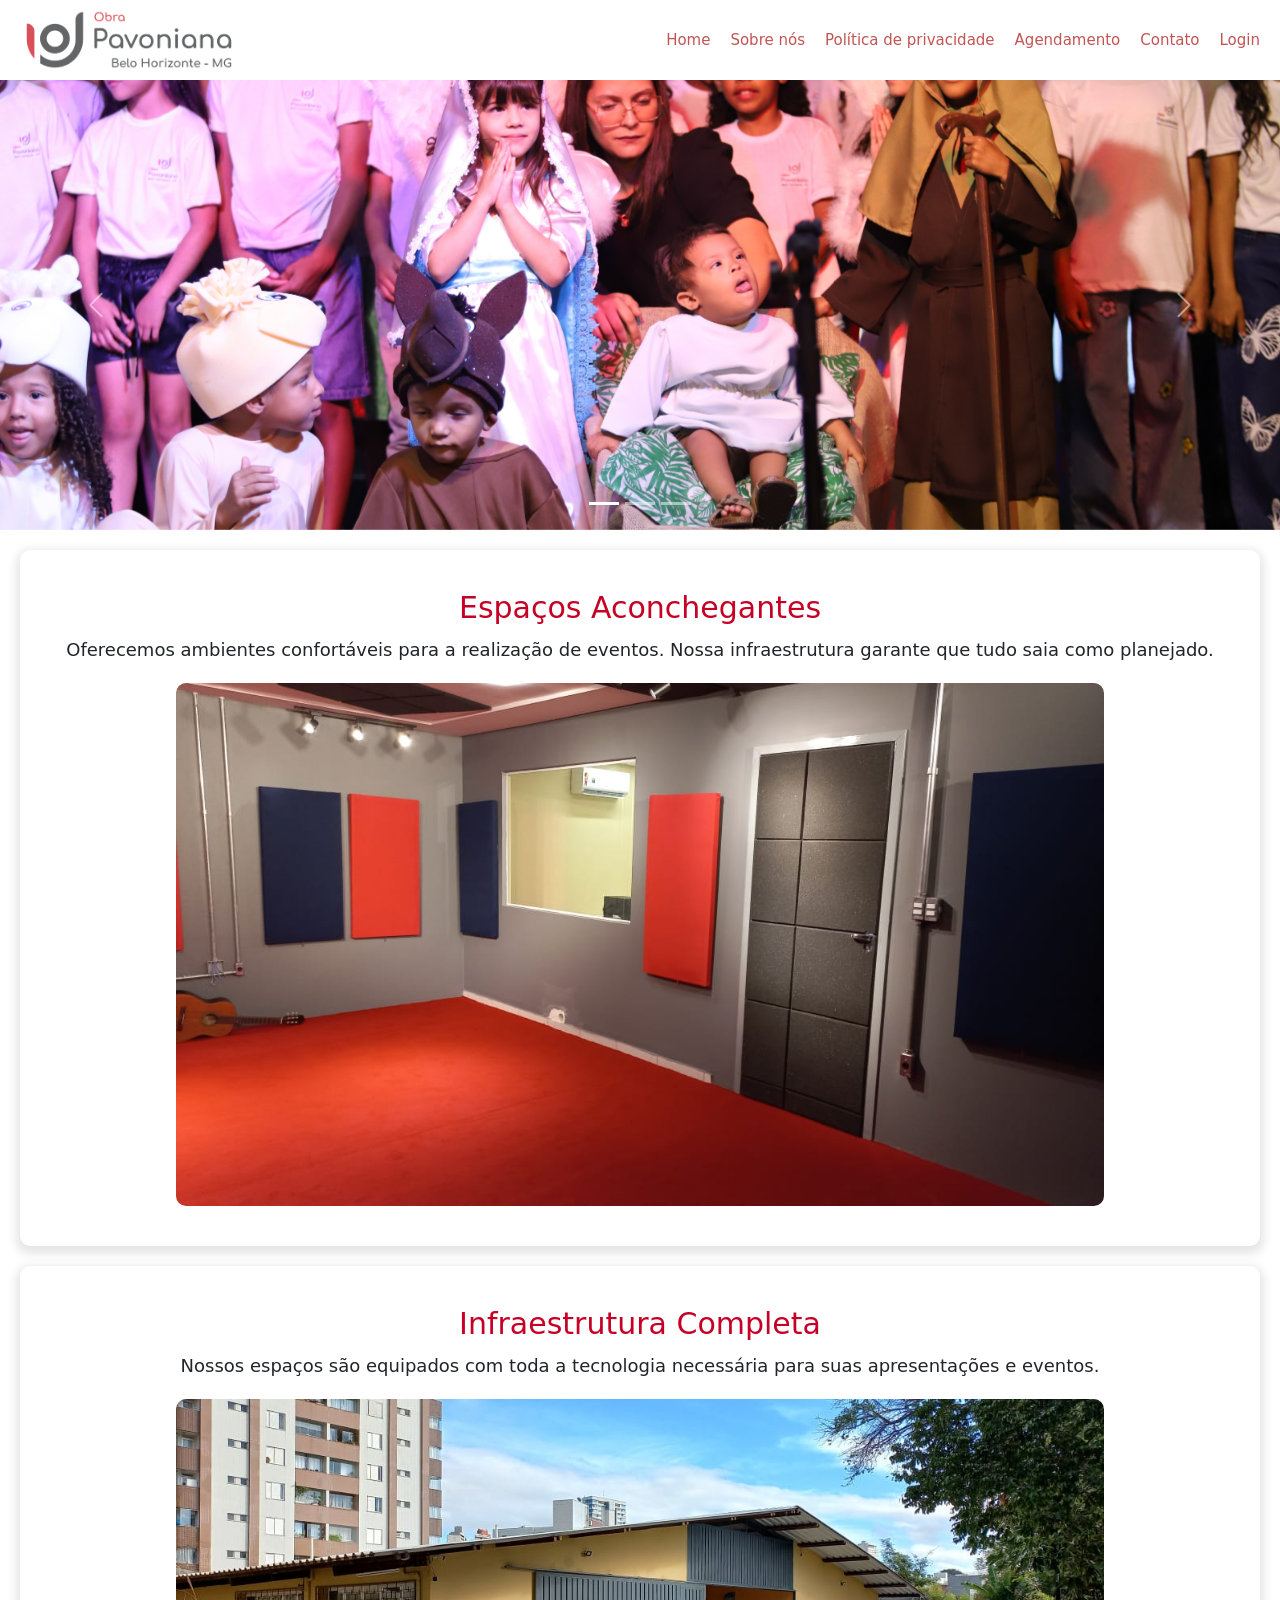
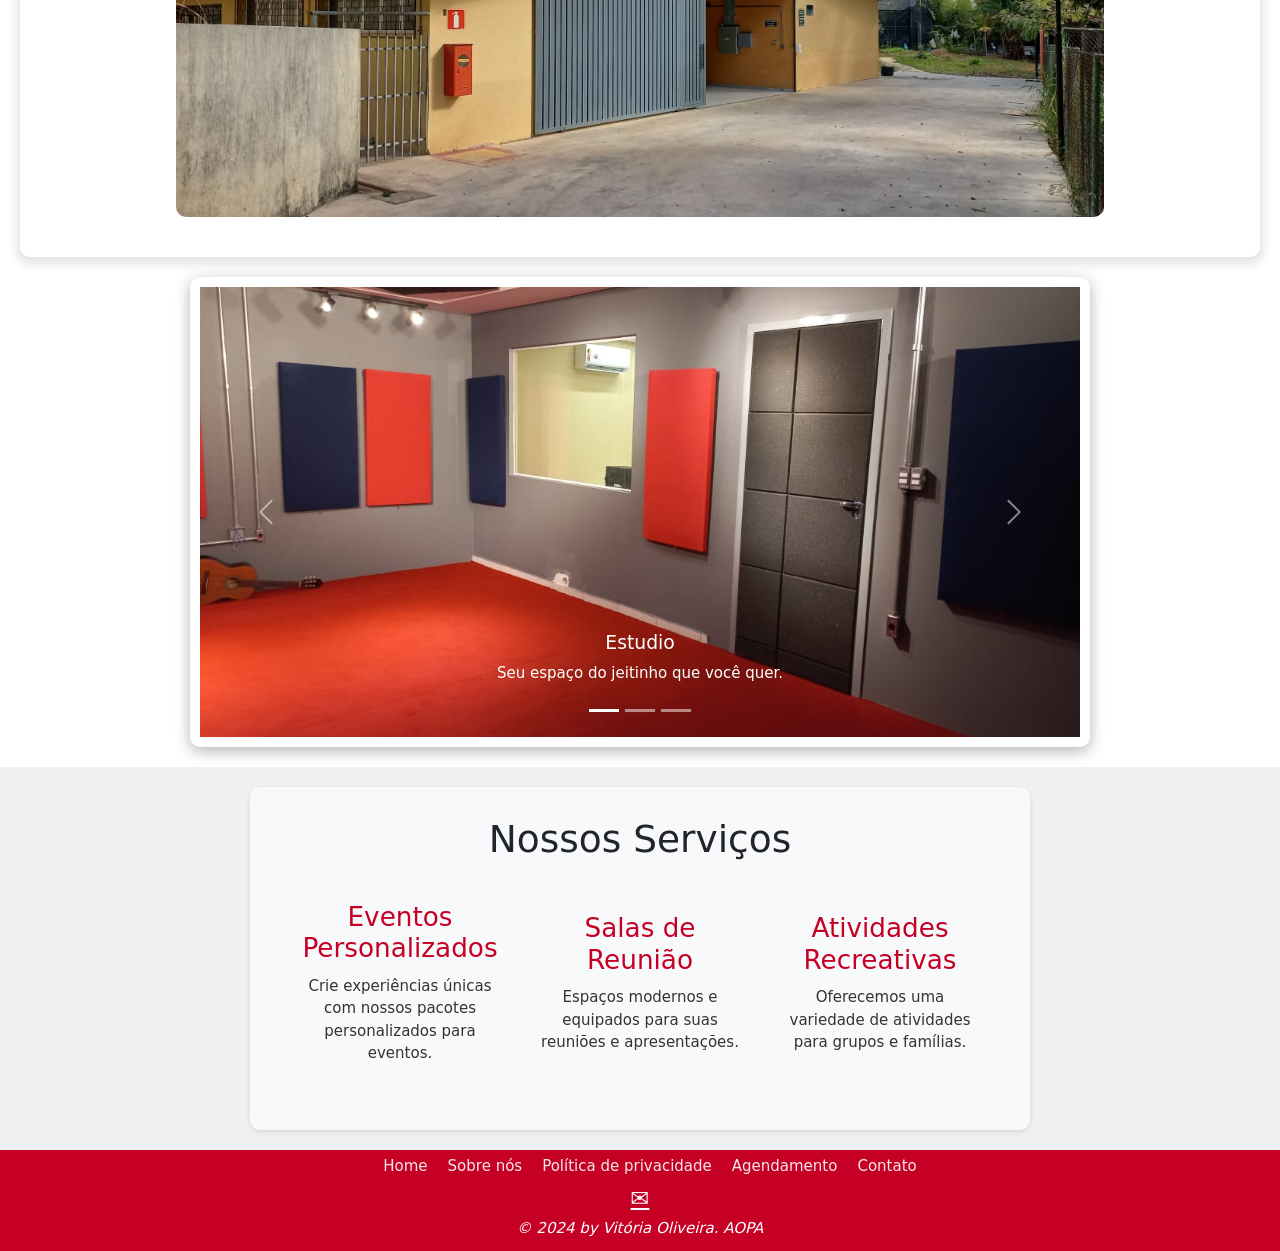
<file: index.html>
<!DOCTYPE html>
<html lang="pt-BR">
  <head>
    <meta charset="UTF-8" />
    <meta name="viewport" content="width=device-width, initial-scale=1.0" />
    <title>AOPA</title>
    <!-- Fonte Google -->
    <link rel="preconnect" href="https://fonts.googleapis.com" />
    <link rel="preconnect" href="https://fonts.gstatic.com" crossorigin />
    <link
      href="https://fonts.googleapis.com/css2?family=Wix+Madefor+Text:ital,wght@0,400..800;1,400..800&display=swap"
      rel="stylesheet"
    />

    <link rel="stylesheet" href="./assets/css/home.css" />
    <link rel="stylesheet" href="./assets/css/bootstrap.min.css" />
  </head>
  <body>
    <header>
      <div class="logo">
        <img src="./assets/image/logo.HORIZONTAL.png" alt="Logo AOPA" />
      </div>

      <div class="navegacao">
        <nav>
          <ul>
            <li><a href="./index.html">Home</a></li>
            <li><a href="./pages/Sobrenos.html">Sobre nós</a></li>
            <li>
              <a href="./pages/politica_de_privacidade.html">Política de privacidade</a>
            </li>
            <li><a href="./pages/agendamento.html">Agendamento</a></li>
            <li><a href="./pages/contato.html">Contato</a></li>
            <li><a href="./pages/login.html">Login</a></li>
          </ul>
        </nav>
      </div>
    </header>

    <main>
      <!-- Banner / Carrossel Principal -->
      <section
        id="carousel-exemplo"
        class="carousel slide"
        data-bs-ride="carousel"
      >
        <div class="carousel-inner">
          <div data-bs-interval="2100" class="carousel-item active">
            <img
              class="d-block w-100"
              src="./assets/image/apresentacao.jpg"
              alt="Evento na AOPA"
            />
            <div class="carousel-caption"></div>
          </div>
          <div data-bs-interval="2100" class="carousel-item">
            <img
              class="d-block w-100"
              src="./assets/image/apresentacao2.jpg"
              alt="Apresentação cultural"
            />
            <div class="carousel-caption"></div>
          </div>
          <div data-bs-interval="2100" class="carousel-item">
            <img
              class="d-block w-100"
              src="./assets/image/festas.jpg"
              alt="Celebrações e eventos"
            />
            <div class="carousel-caption"></div>
          </div>
        </div>

        <button
          data-bs-target="#carousel-exemplo"
          data-bs-slide="prev"
          class="carousel-control-prev"
          type="button"
        >
          <span class="carousel-control-prev-icon"></span>
        </button>
        <button
          data-bs-target="#carousel-exemplo"
          data-bs-slide="next"
          class="carousel-control-next"
          type="button"
        >
          <span class="carousel-control-next-icon"></span>
        </button>

        <div class="carousel-indicators">
          <button
            type="button"
            data-bs-target="#carousel-exemplo"
            data-bs-slide-to="0"
            class="active"
            aria-current="true"
            aria-label="Slide 1"
          ></button>
          <button
            type="button"
            data-bs-target="#carousel-exemplo"
            data-bs-slide-to="1"
            aria-label="Slide 2"
          ></button>
          <button
            type="button"
            data-bs-target="#carousel-exemplo"
            data-bs-slide-to="2"
            aria-label="Slide 3"
          ></button>
        </div>
      </section>

      <!-- Apresentação dos Espaços -->
      <div class="B1">
        <h2>Espaços Aconchegantes</h2>
        <p>
          Oferecemos ambientes confortáveis para a realização de eventos. Nossa
          infraestrutura garante que tudo saia como planejado.
        </p>
        <img
          src="./assets/image/Estudio/WhatsApp Image 2024-07-31 at 10.43.00.jpeg"
          alt="Estúdio"
        />
      </div>

      <div class="B2">
        <h2>Infraestrutura Completa</h2>
        <p>
          Nossos espaços são equipados com toda a tecnologia necessária para suas
          apresentações e eventos.
        </p>
        <img
          src="./assets/image/centroprofissiolalizante/WhatsApp Image 2024-07-31 at 10.40.44 (1).jpeg"
          alt="Centro profissionalizante"
        />
      </div>

      <!-- Galeria dos Espaços Disponíveis -->
      <div class="B3">
        <div
          id="carouselExampleCaptions"
          class="carousel slide"
          data-bs-ride="carousel"
        >
          <div class="carousel-indicators">
            <button
              type="button"
              data-bs-target="#carouselExampleCaptions"
              data-bs-slide-to="0"
              class="active"
              aria-current="true"
              aria-label="Slide 1"
            ></button>
            <button
              type="button"
              data-bs-target="#carouselExampleCaptions"
              data-bs-slide-to="1"
              aria-label="Slide 2"
            ></button>
            <button
              type="button"
              data-bs-target="#carouselExampleCaptions"
              data-bs-slide-to="2"
              aria-label="Slide 3"
            ></button>
          </div>
          <div class="carousel-inner">
            <div class="carousel-item active">
              <img
                src="./assets/image/Estudio/WhatsApp Image 2024-07-31 at 10.43.00.jpeg"
                class="d-block w-100"
                alt="Estúdio da AOPA"
              />
              <div class="carousel-caption d-none d-md-block">
                <h5>Estudio</h5>
                <p>Seu espaço do jeitinho que você quer.</p>
              </div>
            </div>
            <div class="carousel-item">
              <img
                src="./assets/image/centroprofissiolalizante/WhatsApp Image 2024-07-31 at 10.40.44 (2).jpeg"
                class="d-block w-100"
                alt="Centro profissionalizante"
              />
              <div class="carousel-caption d-none d-md-block">
                <h5>Centro profisionalizante</h5>
                <p>Para formar memórias</p>
              </div>
            </div>
            <div class="carousel-item">
              <img
                src="./assets/image/quadra_ II/WhatsApp Image 2024-07-31 at 10.56.44 (1) (1).jpeg"
                class="d-block w-100"
                alt="Quadra esportiva"
              />
              <div class="carousel-caption d-none d-md-block">
                <h5>Quadra</h5>
                <p>Exercitar-se com seus amigos..</p>
              </div>
            </div>
          </div>
          <button
            class="carousel-control-prev"
            type="button"
            data-bs-target="#carouselExampleCaptions"
            data-bs-slide="prev"
          >
            <span class="carousel-control-prev-icon" aria-hidden="true"></span>
            <span class="visually-hidden">Anterior</span>
          </button>
          <button
            class="carousel-control-next"
            type="button"
            data-bs-target="#carouselExampleCaptions"
            data-bs-slide="next"
          >
            <span class="carousel-control-next-icon" aria-hidden="true"></span>
            <span class="visually-hidden">Próximo</span>
          </button>
        </div>
      </div>

      <!-- Serviços Oferecidos -->
      <div class="caixas">
        <div class="B4">
          <h1>Nossos Serviços</h1>
          <div class="services-container">
            <div class="service">
              <h3>Eventos Personalizados</h3>
              <p>
                Crie experiências únicas com nossos pacotes personalizados para
                eventos.
              </p>
            </div>
            <div class="service">
              <h3>Salas de Reunião</h3>
              <p>
                Espaços modernos e equipados para suas reuniões e apresentações.
              </p>
            </div>
            <div class="service">
              <h3>Atividades Recreativas</h3>
              <p>
                Oferecemos uma variedade de atividades para grupos e famílias.
              </p>
            </div>
          </div>
        </div>
      </div>
    </main>

    <script src="./assets/js/bootstrap.bundle.min.js"></script>

    <footer>
      <div class="footer-content">
        <div class="navegacao-footer">
          <nav>
            <ul>
              <li><a href="./index.html">Home</a></li>
              <li><a href="./pages/Sobrenos.html">Sobre nós</a></li>
              <li>
                <a href="./pages/politica_de_privacidade.html">Política de privacidade</a>
              </li>
              <li><a href="./pages/agendamento.html">Agendamento</a></li>
              <li><a href="./pages/contato.html">Contato</a></li>
            </ul>
          </nav>
        </div>
        <div class="social-icons">
          <a href="./pages/contato.html" class="icon">✉️</a>
        </div>
        <h5><em>© 2024 by Vitória Oliveira. AOPA</em></h5>
      </div>
    </footer>
  </body>
</html>
</file>
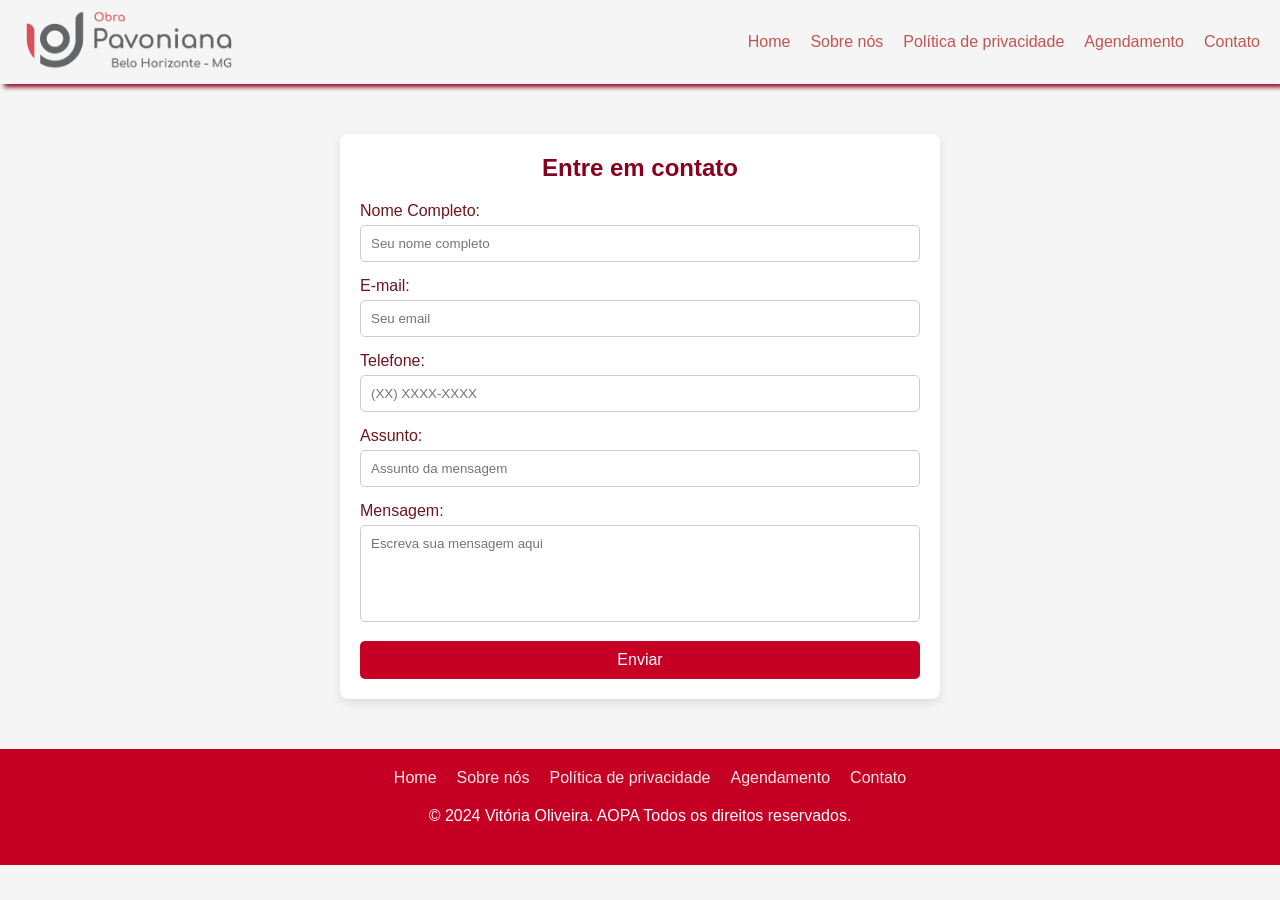
<file: pages/contato.html>
<!DOCTYPE html>
<html lang="pt-BR">
  <head>
    <meta charset="UTF-8" />
    <meta name="viewport" content="width=device-width, initial-scale=1.0" />
    <title>Contato | AOPA</title>
    <link rel="stylesheet" href="../assets/css/contato.css" />
  </head>
  <body>
    <header>
      <div class="logo">
        <img src="../assets/image/logo.HORIZONTAL.png" alt="Logo AOPA" />
      </div>

      <div class="navegacao">
        <nav>
          <ul>
            <li><a href="../index.html">Home</a></li>
            <li><a href="../pages/Sobrenos.html">Sobre nós</a></li>
            <li>
              <a href="../pages/politica_de_privacidade.html">Política de privacidade</a>
            </li>
            <li><a href="../pages/agendamento.html">Agendamento</a></li>
            <li><a href="../pages/contato.html">Contato</a></li>
          </ul>
        </nav>
      </div>
    </header>

    <main>
      <section class="contact-form-section">
        <h2>Entre em contato</h2>
        <form action="/enviar" method="post">
          <div class="form-group">
            <label for="nome">Nome Completo:</label>
            <input
              type="text"
              id="nome"
              name="nome"
              placeholder="Seu nome completo"
              required
            />
          </div>

          <div class="form-group">
            <label for="email">E-mail:</label>
            <input
              type="email"
              id="email"
              name="email"
              placeholder="Seu email"
              required
            />
          </div>

          <div class="form-group">
            <label for="telefone">Telefone:</label>
            <input
              type="tel"
              id="telefone"
              name="telefone"
              placeholder="(XX) XXXX-XXXX"
              required
            />
          </div>

          <div class="form-group">
            <label for="assunto">Assunto:</label>
            <input
              type="text"
              id="assunto"
              name="assunto"
              placeholder="Assunto da mensagem"
              required
            />
          </div>

          <div class="form-group">
            <label for="mensagem">Mensagem:</label>
            <textarea
              id="mensagem"
              name="mensagem"
              rows="5"
              placeholder="Escreva sua mensagem aqui"
              required
            ></textarea>
          </div>

          <button type="submit">Enviar</button>
        </form>
      </section>
    </main>

    <footer>
      <div class="navegacao-footer">
        <nav>
          <ul>
            <li><a href="../index.html">Home</a></li>
            <li><a href="../pages/Sobrenos.html">Sobre nós</a></li>
            <li>
              <a href="../pages/politica_de_privacidade.html">Política de privacidade</a>
            </li>
            <li><a href="../pages/agendamento.html">Agendamento</a></li>
            <li><a href="../pages/contato.html">Contato</a></li>
          </ul>
        </nav>
      </div>
      <p>&copy; 2024 Vitória Oliveira. AOPA Todos os direitos reservados.</p>
    </footer>
  </body>
</html>
</file>
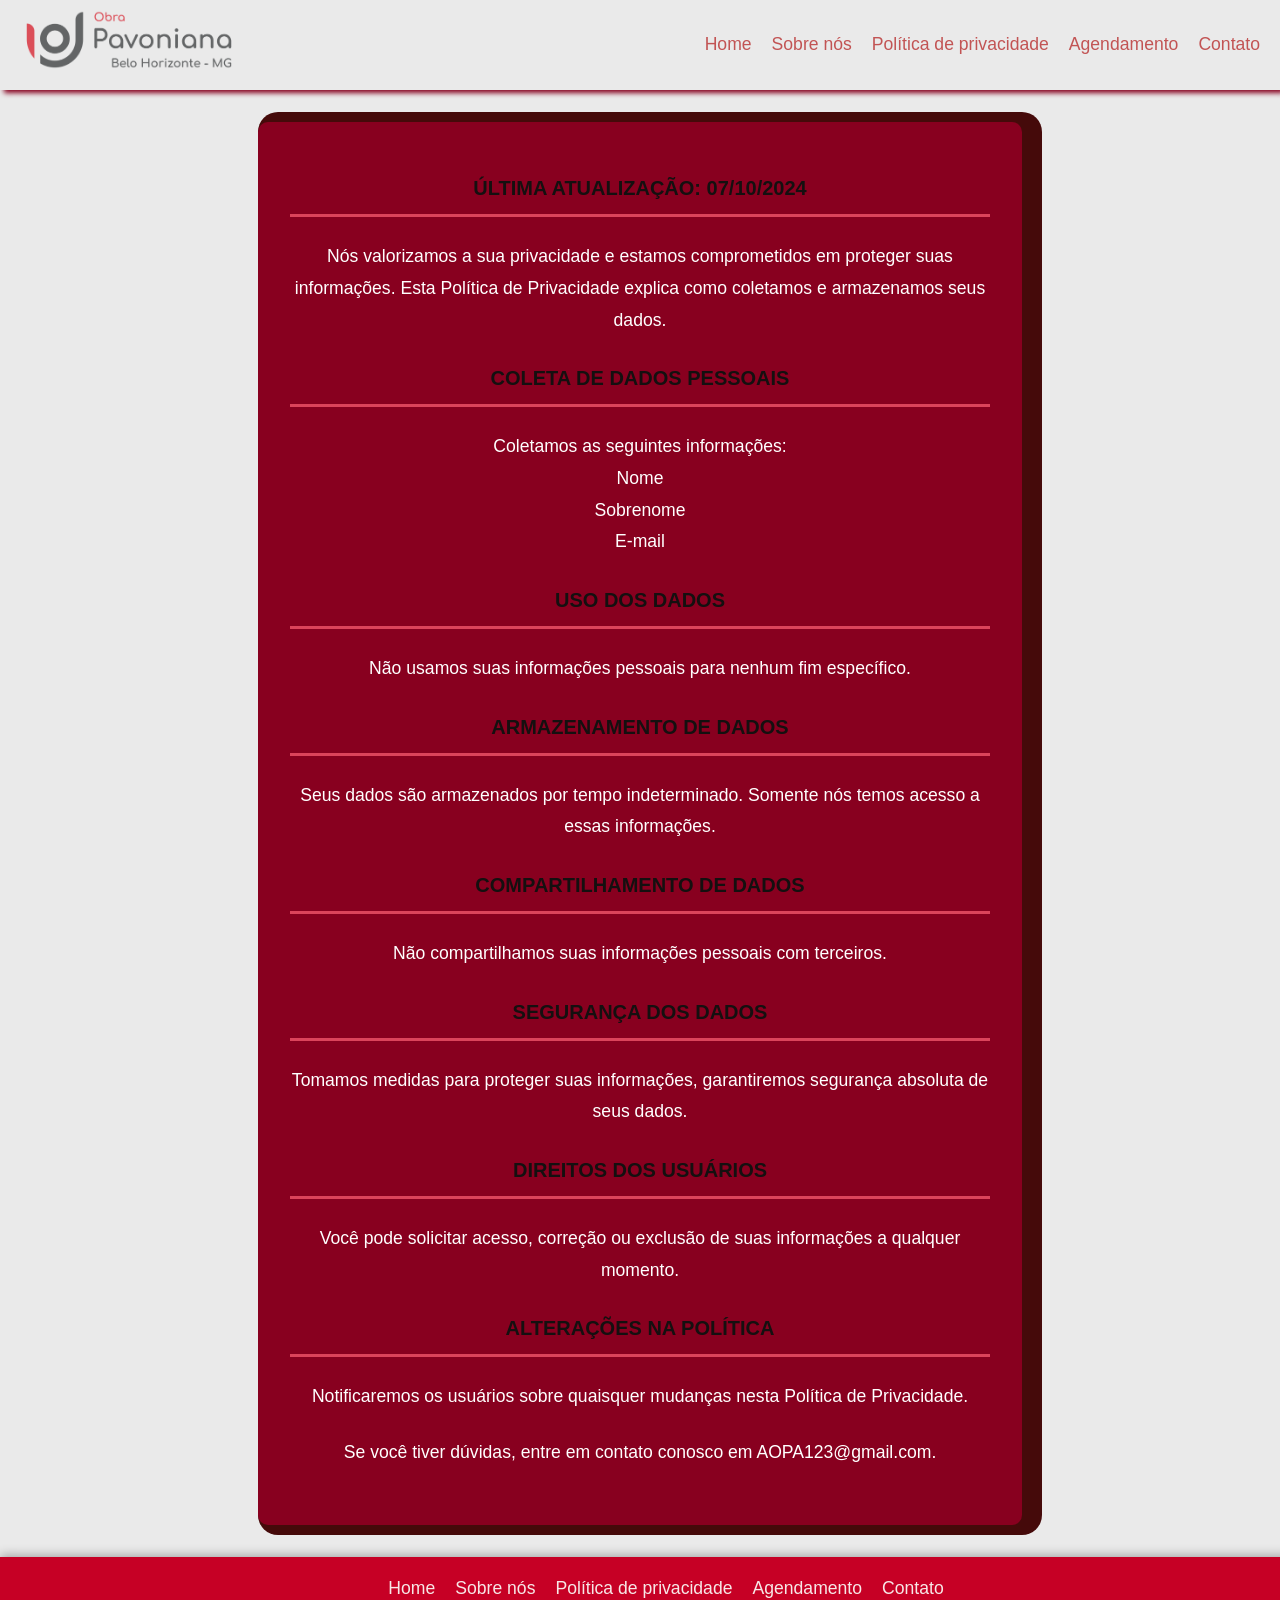
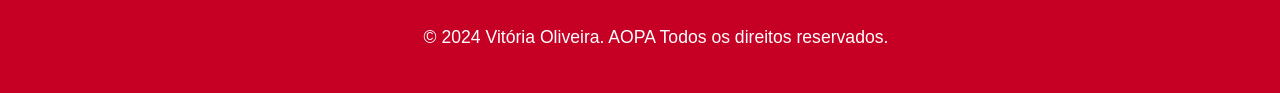
<file: pages/politica_de_privacidade.html>
<!DOCTYPE html>
<html lang="pt-BR">
  <head>
    <meta charset="UTF-8" />
    <meta name="viewport" content="width=device-width, initial-scale=1.0" />
    <link rel="stylesheet" href="../assets/css/politica_se_privacidade.css" />
    <title>Política de Privacidade | AOPA</title>
  </head>
  <body>
    <header>
      <div class="logo">
        <img src="../assets/image/logo.HORIZONTAL.png" alt="Logo AOPA" />
      </div>

      <div class="navegacao">
        <nav>
          <ul>
            <li><a href="../index.html">Home</a></li>
            <li><a href="../pages/Sobrenos.html">Sobre nós</a></li>
            <li>
              <a href="../pages/politica_de_privacidade.html">Política de privacidade</a>
            </li>
            <li><a href="../pages/agendamento.html">Agendamento</a></li>
            <li><a href="../pages/contato.html">Contato</a></li>
          </ul>
        </nav>
      </div>
    </header>

    <main>
      <section>
        <h2>Última atualização: 07/10/2024</h2>
        <p>
          Nós valorizamos a sua privacidade e estamos comprometidos em proteger
          suas informações. Esta Política de Privacidade explica como coletamos
          e armazenamos seus dados.
        </p>
      </section>
      <section>
        <h2>Coleta de Dados Pessoais</h2>
        <p>
          Coletamos as seguintes informações: <br />
          Nome <br />
          Sobrenome <br />
          E-mail <br />
        </p>
      </section>
      <section>
        <h2>Uso dos Dados</h2>
        <p>Não usamos suas informações pessoais para nenhum fim específico.</p>
      </section>
      <section>
        <h2>Armazenamento de Dados</h2>
        <p>
          Seus dados são armazenados por tempo indeterminado. Somente nós temos
          acesso a essas informações.
        </p>
      </section>
      <section>
        <h2>Compartilhamento de Dados</h2>
        <p>Não compartilhamos suas informações pessoais com terceiros.</p>
      </section>
      <section>
        <h2>Segurança dos Dados</h2>
        <p>
          Tomamos medidas para proteger suas informações, garantiremos segurança
          absoluta de seus dados.
        </p>
      </section>
      <section>
        <h2>Direitos dos Usuários</h2>
        <p>
          Você pode solicitar acesso, correção ou exclusão de suas informações a
          qualquer momento.
        </p>
      </section>
      <section>
        <h2>Alterações na Política</h2>
        <p>
          Notificaremos os usuários sobre quaisquer mudanças nesta Política de
          Privacidade.
        </p>
      </section>
      <section>
        <p>
          Se você tiver dúvidas, entre em contato conosco em AOPA123@gmail.com.
        </p>
      </section>
    </main>

    <footer>
      <div class="navegacao-footer">
        <nav>
          <ul>
            <li><a href="../index.html">Home</a></li>
            <li><a href="../pages/Sobrenos.html">Sobre nós</a></li>
            <li>
              <a href="../pages/politica_de_privacidade.html">Política de privacidade</a>
            </li>
            <li><a href="../pages/agendamento.html">Agendamento</a></li>
            <li><a href="../pages/contato.html">Contato</a></li>
          </ul>
        </nav>
      </div>
      <p>&copy; 2024 Vitória Oliveira. AOPA Todos os direitos reservados.</p>
    </footer>
  </body>
</html>
</file>
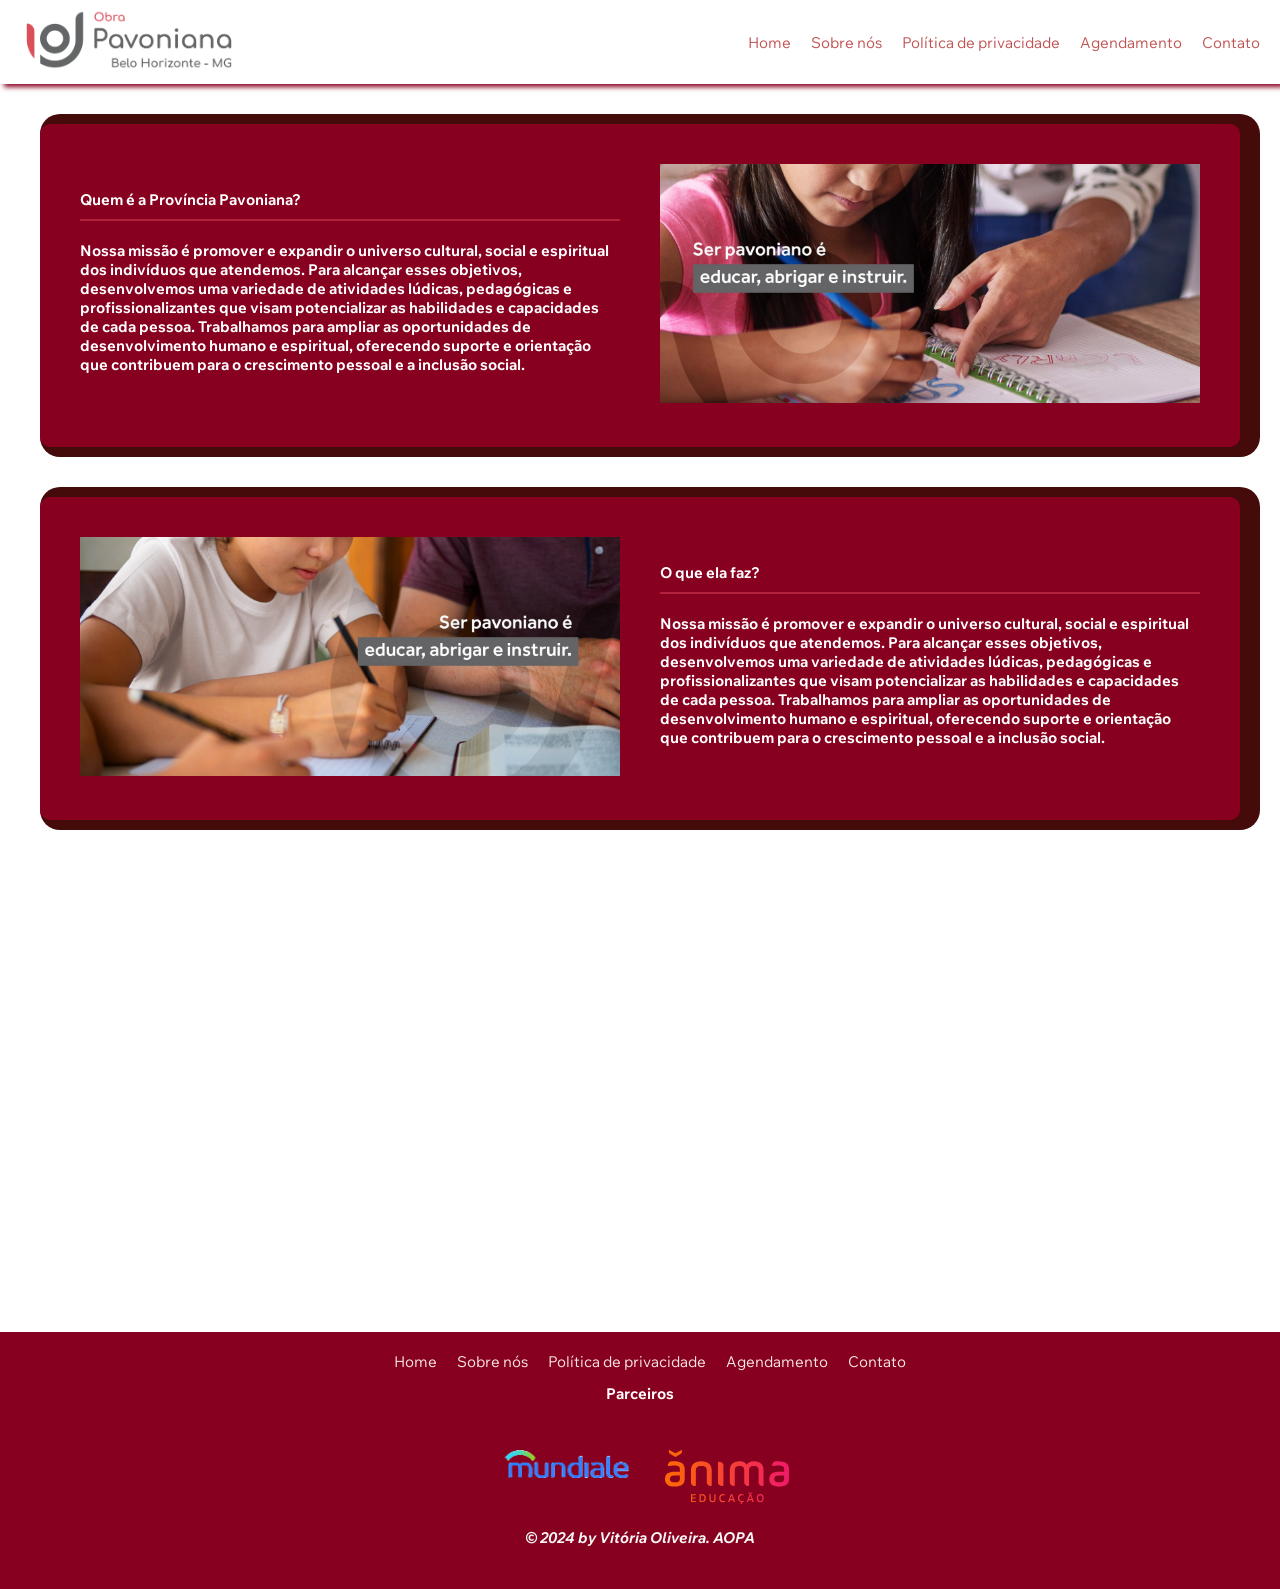
<file: pages/Sobrenos.html>
<!DOCTYPE html>
<html lang="pt-BR">
<head>
    <meta charset="UTF-8" />
    <meta name="viewport" content="width=device-width, initial-scale=1.0" />
    <link rel="stylesheet" href="../assets/css/Sobrenos.css" />
    <link href="https://unpkg.com/aos@2.3.1/dist/aos.css" rel="stylesheet">
    <script src="https://unpkg.com/aos@2.3.1/dist/aos.js"></script>
    <title>Sobre nós | AOPA</title>
</head>
<body>
    <header>
        <div class="logo">
          <img src="../assets/image/logo.HORIZONTAL.png" alt="Logo AOPA" />
        </div>
  
        <div class="navegacao">
          <nav>
            <ul>
              <li><a href="../index.html">Home</a></li>
              <li><a href="../pages/Sobrenos.html">Sobre nós</a></li>
              <li>
                <a href="../pages/politica_de_privacidade.html">Política de privacidade</a>
              </li>
              <li><a href="../pages/agendamento.html">Agendamento</a></li>
              <li><a href="../pages/contato.html">Contato</a></li>
            </ul>
          </nav>
        </div>
      </header>

    <main>
        <section class="about-us">
            <div class="container">
                <!-- Primeira seção -->
                <div data-aos="fade-right">
                    <div class="section-row">
                        <div class="text">
                            <h1>Quem é a Província Pavoniana?</h1>
                            <h4>
                                Nossa missão é promover e expandir o universo cultural, social e espiritual dos indivíduos que atendemos. Para alcançar esses objetivos, desenvolvemos uma variedade de atividades lúdicas, pedagógicas e profissionalizantes que visam potencializar as habilidades e capacidades de cada pessoa. Trabalhamos para ampliar as oportunidades de desenvolvimento humano e espiritual, oferecendo suporte e orientação que contribuem para o crescimento pessoal e a inclusão social.
                            </h4>
                        </div>
                        <div class="image">
                            <img src="../assets/image/sobre.jpg" alt="Sobre a Província Pavoniana" />
                        </div>
                    </div>
                </div>

                <!-- Segunda seção -->
                <div data-aos="fade-left">
                    <div class="section-row reverse">
                        <div class="text">
                            <h1>O que ela faz?</h1>
                            <h4>
                                Nossa missão é promover e expandir o universo cultural, social e espiritual dos indivíduos que atendemos. Para alcançar esses objetivos, desenvolvemos uma variedade de atividades lúdicas, pedagógicas e profissionalizantes que visam potencializar as habilidades e capacidades de cada pessoa. Trabalhamos para ampliar as oportunidades de desenvolvimento humano e espiritual, oferecendo suporte e orientação que contribuem para o crescimento pessoal e a inclusão social.
                            </h4>
                        </div>
                        <div class="image">
                            <img src="../assets/image/sobre2.jpg" alt="O que fazemos" />
                        </div>
                    </div>
                </div>

                <!-- Terceira seção -->
                <div data-aos="fade-right">
                    <div class="section-row">
                        <div class="text">
                            <h1>Nossos valores</h1>
                            <h4>Através de nossos programas e serviços, buscamos não apenas proporcionar um atendimento de qualidade, mas também fomentar um ambiente enriquecedor que estimule a aprendizagem contínua, a formação profissional e o aprimoramento pessoal. Nosso trabalho é guiado pelos princípios e valores de São Ludovico Pavoni, que inspiram nossa dedicação à causa do bem-estar e ao desenvolvimento integral dos nossos atendidos.
            Com uma abordagem focada no respeito, na dignidade e na promoção dos direitos humanos, a Associação das Obras Pavonianas de Assistência se empenha em construir um futuro mais justo e igualitário para todos, contribuindo significativamente para a formação de uma sociedade mais inclusiva e solidária.
                            </h4>
                        </div>
                        <div class="image">
                            <img src="../assets/image/sobre3.jpg" alt="Nossos Valores" />
                        </div>
                    </div>
                </div>
            </div>
        </section>

        <div class="footer-container">
            <footer>
                <div class="navegacao-footer">
                    <nav>
                      <ul>
                        <li><a href="../index.html">Home</a></li>
                        <li><a href="../pages/Sobrenos.html">Sobre nós</a></li>
                        <li>
                          <a href="../pages/politica_de_privacidade.html">Política de privacidade</a>
                        </li>
                        <li><a href="../pages/agendamento.html">Agendamento</a></li>
                        <li><a href="../pages/contato.html">Contato</a></li>
                      </ul>
                    </nav>
                  </div>
                <h2>Parceiros</h2>
                <a href="https://www.mundiale.ai/"><img src="../assets/image/mundiale.png" alt="Mundiale" /></a>
                <a href="https://ri.animaeducacao.com.br/"><img src="../assets/image/logo-anima.png" alt="Anima Educação" /></a>

                <h5><em>© 2024 by Vitória Oliveira. AOPA</em></h5>
            </footer>
        </div>
    </main>
  
    <script>
      AOS.init();
    </script>
</body>
</html>
</file>
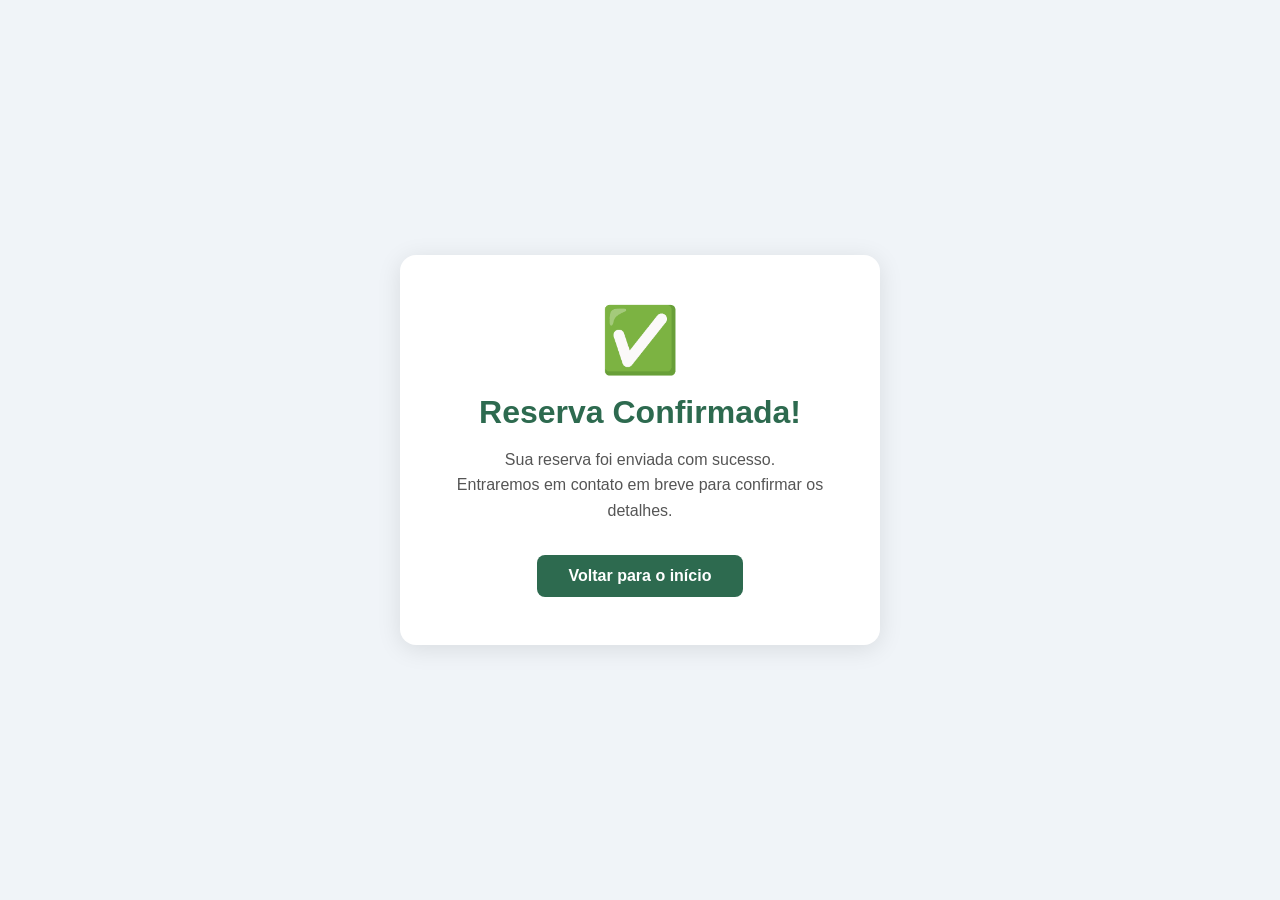
<file: pages/sucesso.html>
<!DOCTYPE html>
<html lang="pt-BR">
  <head>
    <meta charset="UTF-8" />
    <meta name="viewport" content="width=device-width, initial-scale=1.0" />
    <title>Reserva Confirmada | AOPA</title>
    <link rel="stylesheet" href="../assets/css/sucesso.css" />
  </head>
  <body>
    <main class="sucesso-container">
      <div class="sucesso-card">
        <div class="sucesso-icon">✅</div>
        <h1>Reserva Confirmada!</h1>
        <p>
          Sua reserva foi enviada com sucesso.<br />
          Entraremos em contato em breve para confirmar os detalhes.
        </p>
        <a href="../index.html" class="btn-voltar">Voltar para o início</a>
      </div>
    </main>
  </body>
</html>
</file>
<file: assets/css/home.css>
/* Importando a fonte */
@import url("https://fonts.googleapis.com/css2?family=Wix+Madefor+Text:ital,wght@0,631;1,631&display=swap");

* {
  font-size: 15px;
}

/* Aplicando a fonte à página */
body {
  font-family: "Wix Madefor Text", sans-serif;
  margin: 0;
  padding: 0;
  background-color: #ffffff; /* Cor de fundo mais escura */
  color: #ffffff; /* Texto branco para contraste */
}

header {
  display: flex;
  justify-content: space-between;
  align-items: center;
  padding: 10px 20px;
  box-shadow: #88001f 4px 3px 5px;
}

.logo img {
  max-height: 60px; /* Ajuste a altura da logo se necessário */
}

.navegacao ul {
  list-style: none;
  margin: 0;
  padding: 0;
  display: flex;
}

.navegacao li {
  margin-left: 20px;
}

.navegacao a {
  text-decoration: none;
  color: rgb(194, 84, 84);
}

/* Alterar pra colocar as medidas nos dois carroçol */
.carousel-inner img {
  object-fit: cover;
}

.B1 {
  display: flex;
  flex-direction: column; /* Alinhamento vertical */
  align-items: center;
  justify-content: center;
  padding: 40px;
  margin: 20px;
  background-color: #ffffff; /* fundo branco */
  box-shadow: 0 4px 10px 4px rgba(0, 0, 0, 0.1); /* sombra */
  border-radius: 10px; /* bordas arredondadas */
}

.B2 {
  display: flex;
  flex-direction: column; /* Alinhamento vertical */
  align-items: center;
  justify-content: center;
  padding: 40px;
  margin: 20px;
  background-color: #ffffff; /* fundo branco */
  box-shadow: 0 4px 10px 4px rgba(0, 0, 0, 0.1); /* sombra */
  border-radius: 10px; /* bordas arredondadas */
}

.B1 img,
.B2 img {
  max-width: 80%; /* Define uma largura máxima para as imagens */
  height: auto;
  border-radius: 10px;
  margin-top: 20px;
}

.B1 h2,
.B2 h2 {
  font-size: 2em; /* Título maior */
  color: #c60025; /* Cor dos títulos */
  margin-bottom: 10px; /* Espaço abaixo do título */
}

.B1 p,
.B2 p {
  font-size: 1.2em; /* Texto maior */
  text-align: center; /* Texto centralizado */
  margin: 0; /* Remove margens padrão */
}

.caixas {
  display: flex;
  justify-content: space-around;
  align-items: center;
  padding: 20px;
  background-color: rgb(240, 240, 240);
  flex-direction: row;
  flex-wrap: nowrap;
  align-content: flex-start;
}

.B3 {
  margin: 20px auto; /* Centraliza a B3 */
  max-width: 900px; /* Aumenta a largura máxima */
  box-shadow: 0 4px 15px rgba(0, 0, 0, 0.3); /* Aumenta a sombra */
  border-radius: 10px; /* Arredonda os cantos */
  overflow: hidden; /* Para que a sombra não fique aparente fora dos limites */
  padding: 10px; /* Adiciona espaço interno */
}

.carousel-inner img {
  max-width: 106%; /* Faz com que as imagens ocupem toda a largura disponível */
  height: auto; /* Mantém a proporção da imagem */
  max-height: 450px; /* Ajusta a altura máxima para as imagens do carrossel */
}

.B4 {
  background-color: #f8f9fa; /* Fundo claro */
  padding: 30px; /* Espaçamento interno */
  border-radius: 10px; /* Bordas arredondadas */
  box-shadow: 0 2px 5px rgba(0, 0, 0, 0.1); /* Sombra leve */
  text-align: center; /* Centraliza o texto */
}

.B4 h1 {
  margin-bottom: 20px; /* Espaçamento abaixo do título */
}

.services-container {
  display: flex; /* Flexbox para alinhar os serviços horizontalmente */
  justify-content: center; /* Centraliza os serviços */
  align-items: center; /* Alinha verticalmente os serviços */
  flex-wrap: wrap; /* Permite quebra de linha em telas menores */
}

.service {
  margin: 20px; /* Espaçamento entre os serviços */
  text-align: center; /* Centraliza o texto dentro do serviço */
  max-width: 200px; /* Largura máxima para cada serviço */
}

.service h3 {
  color: #c60025; /* Cor dos títulos */
  margin-bottom: 10px; /* Espaçamento abaixo do título */
}

.service p {
  color: #333; /* Cor do texto */
}

footer {
  text-align: center;
  padding: 5px 0; /* Reduzindo o padding superior e inferior */
  background-color: #c60025; /* Mantendo a cor moderna */
  color: white; /* Cor do texto */
  font-size: 0.9em; /* Diminuindo o tamanho da fonte, se desejar */
}

.footer-content {
  display: flex;
  flex-direction: column;
  align-items: center;
}

.navegacao-footer ul {
  list-style: none;
  margin: 0;
  padding: 0;
  display: flex;
}

.navegacao-footer li {
  margin-left: 20px;
}

.navegacao-footer a {
  text-decoration: none;
  color: rgb(247, 231, 231);
}

.navegacao-footer a:hover {
  text-decoration: none;
  color: rgb(0, 0, 0);
}

.social-icons {
  margin-top: 5px;
}

.icon {
  color: #ffffff;
  font-size: 1.5em; /* Tamanho dos ícones */
  margin: 0 15px; /* Espaço entre os ícones */
  transition: transform 0.3s; /* Efeito suave de hover */
}

.icon:hover {
  transform: scale(1.2); /* Aumenta o ícone no hover */
}
</file>
<file: assets/css/contato.css>
/* Aplica margin e padding zero a todos os elementos para remover espaçamentos padrão, 
e usa box-sizing para incluir bordas e paddings nas dimensões dos elementos */
* {
  margin: 0;
  padding: 0;
  box-sizing: border-box;
  font-family: Arial, sans-serif; /* Define a fonte padrão do site */
}

/* Estiliza o body, definindo a cor de fundo e a cor padrão do texto */
body {
  background-color: #f5f5f5; /* Cor de fundo cinza claro */
  color: #333; /* Cor do texto padrão (preto acinzentado) */
}

/* Estiliza o header, definindo sua exibição flexível para alinhamento entre logo e navegação */
header {
  display: flex; /* Flexbox para alinhar logo e navegação */
  justify-content: space-between; /* Espaço entre logo e menu de navegação */
  align-items: center; /* Alinha o conteúdo verticalmente ao centro */
  padding: 10px 20px; /* Espaçamento interno no topo e nas laterais */
  box-shadow: #88001f 4px 3px 5px; /* Sombra aplicada ao header */
}

/* Estiliza a logo dentro do header */
.logo img {
  max-height: 60px; /* Define a altura máxima da logo */
}

/* Estiliza a lista de navegação dentro do header */
.navegacao ul {
  list-style: none; /* Remove os marcadores da lista */
  margin: 0;
  padding: 0;
  display: flex; /* Exibe os itens de navegação lado a lado */
}

/* Estiliza cada item da lista de navegação */
.navegacao li {
  margin-left: 20px; /* Adiciona espaço entre os itens da navegação */
}

/* Estiliza os links da navegação */
.navegacao a {
  text-decoration: none; /* Remove o sublinhado dos links */
  color: rgb(194, 84, 84); /* Define a cor do texto dos links */
}

/* Estiliza a seção do formulário de contato */
.contact-form-section {
  max-width: 600px; /* Define a largura máxima do formulário */
  margin: 50px auto; /* Centraliza a seção com margens no topo e embaixo */
  background-color: white; /* Cor de fundo branca */
  padding: 20px; /* Espaçamento interno */
  border-radius: 8px; /* Bordas arredondadas */
  box-shadow: 0 4px 10px rgba(0, 0, 0, 0.1); /* Sombra leve para destacar a seção */
}

/* Estiliza o título da seção do formulário */
.contact-form-section h2 {
  text-align: center; /* Centraliza o título */
  margin-bottom: 20px; /* Adiciona espaço abaixo do título */
  color: #88001f; /* Define a cor do título */
}

/* Define o estilo dos grupos de formulário (cada campo) */
.form-group {
  margin-bottom: 15px; /* Adiciona espaço entre os campos */
}

/* Define o estilo das labels (rótulos) dos campos do formulário */
.form-group label {
  display: block; /* Faz com que as labels ocupem a largura inteira */
  margin-bottom: 5px; /* Espaço entre a label e o campo */
  color: #6e151f; /* Cor do texto das labels */
}

/* Estiliza os inputs e áreas de texto */
.form-group input,
.form-group textarea {
  width: 100%; /* Faz com que os campos ocupem a largura total do container */
  padding: 10px; /* Espaçamento interno nos campos */
  border: 1px solid #ccc; /* Define uma borda cinza clara */
  border-radius: 5px; /* Bordas arredondadas */
  resize: none; /* Impede que a área de texto seja redimensionada */
}

/* Estiliza o botão de envio */
button {
  width: 100%; /* O botão ocupa toda a largura do container */
  padding: 10px; /* Espaçamento interno */
  background-color: #c60025; /* Cor de fundo vermelha */
  border: none; /* Remove a borda padrão */
  color: white; /* Cor do texto branco */
  font-size: 16px; /* Tamanho da fonte do botão */
  cursor: pointer; /* Muda o cursor para indicar que é clicável */
  border-radius: 5px; /* Bordas arredondadas no botão */
  transition: background-color 0.3s ease; /* Transição suave ao passar o mouse */
}

/* Altera a cor de fundo do botão ao passar o mouse */
button:hover {
  background-color: #6c041c; /* Muda a cor de fundo para um tom mais escuro */
}

/* Estiliza o rodapé */
footer {
  text-align: center; /* Centraliza o texto do rodapé */
  padding: 20px; /* Espaçamento interno */
  background-color: #c60025; /* Cor de fundo vermelha */
  color: white; /* Cor do texto branco */
  margin-top: 50px; /* Adiciona espaço acima do rodapé */
}
footer p {
  margin: 20px;
}
.navegacao-footer ul {
  list-style: none; /* Remove os marcadores (bolinhas) da lista */
  margin: 0; /* Remove a margem padrão ao redor da lista */
  padding: 0; /* Remove o preenchimento padrão dentro da lista */
  display: flex; /* Define o layout da lista como flexível para alinhar os itens horizontalmente */
  justify-content: center; /* Centraliza os itens da lista horizontalmente */
}

.navegacao-footer li {
  margin-left: 20px; /* Adiciona uma margem à esquerda de 20px em cada item da lista para espaçamento */
}

.navegacao-footer a {
  text-decoration: none; /* Remove a linha de sublinhado dos links */
  color: rgb(
    247,
    231,
    231
  ); /* Define a cor do texto dos links para um tom claro de cinza */
}

.navegacao-footer a:hover {
  text-decoration: none; /* Mantém a remoção do sublinhado quando o cursor está sobre o link */
  color: rgb(
    0,
    0,
    0
  ); /* Muda a cor do texto dos links para preto quando o cursor está sobre eles */
}
</file>
<file: assets/css/politica_se_privacidade.css>
@import url("https://fonts.googleapis.com/css2?family=Montserrat:wght@400;700&display=swap");

:root {
  --color1: #db445b; /* Paleta 3 */
  --color2: #9d112e; /* Paleta 3 */
  --color3: #88001f; /* Paleta 3 */
  --color4: #646464; /* Paleta 1 */
  --color5: #7f1924; /* Paleta 1 */
}

body {
  font-family: "Wix Madefor Text", sans-serif;
  line-height: 1.8;
  margin: 0;
  padding: 0;
  background-color: rgba(0, 0, 0, 0.084);
  color: var(--color6); /* Texto branco para contraste */
  text-align: center;
}

header {
  display: flex;
  justify-content: space-between;
  align-items: center;
  padding: 10px 20px;
  box-shadow: #88001f 4px 3px 5px;
}

.logo img {
  max-height: 60px; /* Ajuste a altura da logo se necessário */
}

.navegacao ul {
  list-style: none;
  margin: 0;
  padding: 0;
  display: flex;
}

.navegacao li {
  margin-left: 20px;
}

.navegacao a {
  text-decoration: none;
  color: rgb(194, 84, 84);
}
main {
  padding: 2rem;
  background: #88001f;
  max-width: 700px;
  margin: 2rem auto;
  box-shadow: 10px 0px 0px 10px rgb(69, 10, 10);
  border-radius: 10px;
}

section ul {
  list-style: none;
}

h1 {
  color: white;
  font-size: 2.8rem;
  margin-bottom: 1rem;
  text-shadow: 1px 1px 2px rgba(0, 0, 0, 0.3);
}

h2 {
  color: rgb(20, 16, 16);
  border-bottom: 3px solid var(--color1);
  padding-bottom: 0.5rem;
  margin-bottom: 1.5rem;
  font-size: 20px;
  text-transform: uppercase;
}

p,
ul {
  margin-bottom: 1.5rem;
  color: #ffffff;
  font-size: 1.1rem;
}

ul {
  padding-left: 0; /* Garante que não há padding */
}

footer {
  text-align: center;
  align-items: center;
  padding: 1rem;
  background: #c60025;
  color: rgb(255, 255, 255);
  position: relative;
  bottom: 0;
  width: 100%;
  font-size: 0.9rem;
  box-shadow: 0 -2px 10px rgba(0, 0, 0, 0.3);
}

.navegacao-footer ul {
  list-style: none; /* Remove os marcadores (bolinhas) da lista */
  margin: 0; /* Remove a margem padrão ao redor da lista */
  padding: 0; /* Remove o preenchimento padrão dentro da lista */
  display: flex; /* Define o layout da lista como flexível para alinhar os itens horizontalmente */
  justify-content: center; /* Centraliza os itens da lista horizontalmente */
}

.navegacao-footer li {
  margin-left: 20px; /* Adiciona uma margem à esquerda de 20px em cada item da lista para espaçamento */
}

.navegacao-footer a {
  text-decoration: none; /* Remove a linha de sublinhado dos links */
  color: rgb(
    247,
    231,
    231
  ); /* Define a cor do texto dos links para um tom claro de cinza */
}

.navegacao-footer a:hover {
  text-decoration: none; /* Mantém a remoção do sublinhado quando o cursor está sobre o link */
  color: rgb(
    0,
    0,
    0
  ); /* Muda a cor do texto dos links para preto quando o cursor está sobre eles */
}
</file>
<file: assets/css/Sobrenos.css>
/* Importando a fonte */
@import url("https://fonts.googleapis.com/css2?family=Wix+Madefor+Text:ital,wght@0,631;1,631&display=swap");

* {
  font-size: 15px;
}

/* Aplicando a fonte à página */
body {
  font-family: "Wix Madefor Text", sans-serif;
  margin: 0;
  padding: 0;
  background-color: #ffffff; /* Cor de fundo mais escura */
  color: #ffffff; /* Texto branco para contraste */
}

header {
  display: flex;
  justify-content: space-between;
  align-items: center;
  padding: 10px 20px;
  box-shadow: #88001f 4px 3px 5px;
}

.logo img {
  max-height: 60px; /* Ajuste a altura da logo se necessário */
}

.navegacao ul {
  list-style: none;
  margin: 0;
  padding: 0;
  display: flex;
}

.navegacao li {
  margin-left: 20px;
}

.navegacao a {
  text-decoration: none;
  color: rgb(194, 84, 84);
}

/* Estilo do container principal */
.container {
  padding: 40px;
}

/* Estilo das seções */
.section-row {
  display: flex;
  align-items: center;
  justify-content: space-between;
  cursor: pointer;
  margin-bottom: 50px;
  flex-wrap: wrap; /* Permite que os itens se ajustem movendo-se para a próxima linha em telas menores */
  background-color: #88001f;
  border-radius: 10px;
  padding: 20px; /* Espaçamento interno */
  box-shadow: 10px 0px 0px 10px rgb(69, 10, 10); /* Sombra para profundidade */
}

.section-row.reverse {
  flex-direction: row-reverse; /* Inverte a ordem dos elementos (texto e imagem) */
}

/* Responsividade específica para telas menores */
@media (max-width: 768px) {
  .section-row,
  .section-row.reverse {
    flex-direction: column; /* Empilha texto e imagem verticalmente */
  }

  .image img {
    max-width: 90%; /* Em telas pequenas, as imagens ocupam 90% da largura */
  }
}

.text {
  flex: 1;
  padding: 20px;
}

.image {
  flex: 1;
  padding: 20px;
}

/* Ajustando imagens para ter o mesmo tamanho do texto */
.image img {
  width: 100%; /* Ocupa 100% da largura do container */
  max-width: 600px; /* Limita o tamanho máximo da imagem */
  height: auto; /* Mantém a proporção da imagem */
  object-fit: contain; /* Garante que a imagem se encaixe no espaço sem distorcer */
}

/* Estilo do footer */
/* Estilo do footer */
.footer-container {
  background-color:  #88001f; /* Cor de fundo do footer */
  padding: 20px;
  text-align: center;
}

.footer-container h2 {
  color: #ffffff; /* Cor do título no footer */
}

.footer-container img {
  max-width: 150px; /* Define o tamanho das imagens do footer */
  margin: 10px;
}

/* Novo estilo para o item h5 */
.footer-container h5 {
  color: #f7f7f7; /* Define a cor do texto */
  font-style: italic; /* Estilo itálico */
  margin-top: 10px; /* Margem superior para espaçamento */
  font-size: 0.9em; /* Tamanho da fonte menor */
}

/* Estilo adicional para títulos e parágrafos */
h1,
h4 {
  color: #ffffff; /* Títulos e parágrafos com texto em branco */
}

h1 {
  border-bottom: 2px solid #b2223d; /* Borda embaixo dos títulos para destaque */
  padding-bottom: 10px;
}

h4 {
  color: #ffffff; /* Parágrafos com um tom de rosa mais claro */
}

.section-row:hover {
  transition: background-color 0.3s; /* Suaviza a transição da cor */
}

.navegacao-footer ul {
  list-style: none; /* Remove os marcadores (bolinhas) da lista */
  margin: 0; /* Remove a margem padrão ao redor da lista */
  padding: 0; /* Remove o preenchimento padrão dentro da lista */
  display: flex; /* Define o layout da lista como flexível para alinhar os itens horizontalmente */
  justify-content: center; /* Centraliza os itens da lista horizontalmente */
}

.navegacao-footer li {
  margin-left: 20px; /* Adiciona uma margem à esquerda de 20px em cada item da lista para espaçamento */
}

.navegacao-footer a {
  text-decoration: none; /* Remove a linha de sublinhado dos links */
  color: rgb(
    247,
    231,
    231
  ); /* Define a cor do texto dos links para um tom claro de cinza */
}

.navegacao-footer a:hover {
  text-decoration: none; /* Mantém a remoção do sublinhado quando o cursor está sobre o link */
  color: rgb(
    0,
    0,
    0
  ); /* Muda a cor do texto dos links para preto quando o cursor está sobre eles */
}
</file>
<file: assets/css/sucesso.css>
* {
  margin: 0;
  padding: 0;
  box-sizing: border-box;
}

body {
  min-height: 100vh;
  display: flex;
  align-items: center;
  justify-content: center;
  background-color: #f0f4f8;
  font-family: 'Wix Madefor Text', sans-serif;
}

.sucesso-container {
  display: flex;
  align-items: center;
  justify-content: center;
  width: 100%;
  padding: 2rem;
}

.sucesso-card {
  background: #ffffff;
  border-radius: 16px;
  box-shadow: 0 4px 24px rgba(0, 0, 0, 0.1);
  padding: 3rem 2rem;
  text-align: center;
  max-width: 480px;
  width: 100%;
}

.sucesso-icon {
  font-size: 4rem;
  margin-bottom: 1rem;
}

.sucesso-card h1 {
  font-size: 2rem;
  color: #2d6a4f;
  margin-bottom: 1rem;
}

.sucesso-card p {
  color: #555555;
  font-size: 1rem;
  line-height: 1.6;
  margin-bottom: 2rem;
}

.btn-voltar {
  display: inline-block;
  background-color: #2d6a4f;
  color: #ffffff;
  padding: 0.75rem 2rem;
  border-radius: 8px;
  text-decoration: none;
  font-weight: 600;
  transition: background-color 0.2s ease;
}

.btn-voltar:hover {
  background-color: #1b4332;
}
</file>
